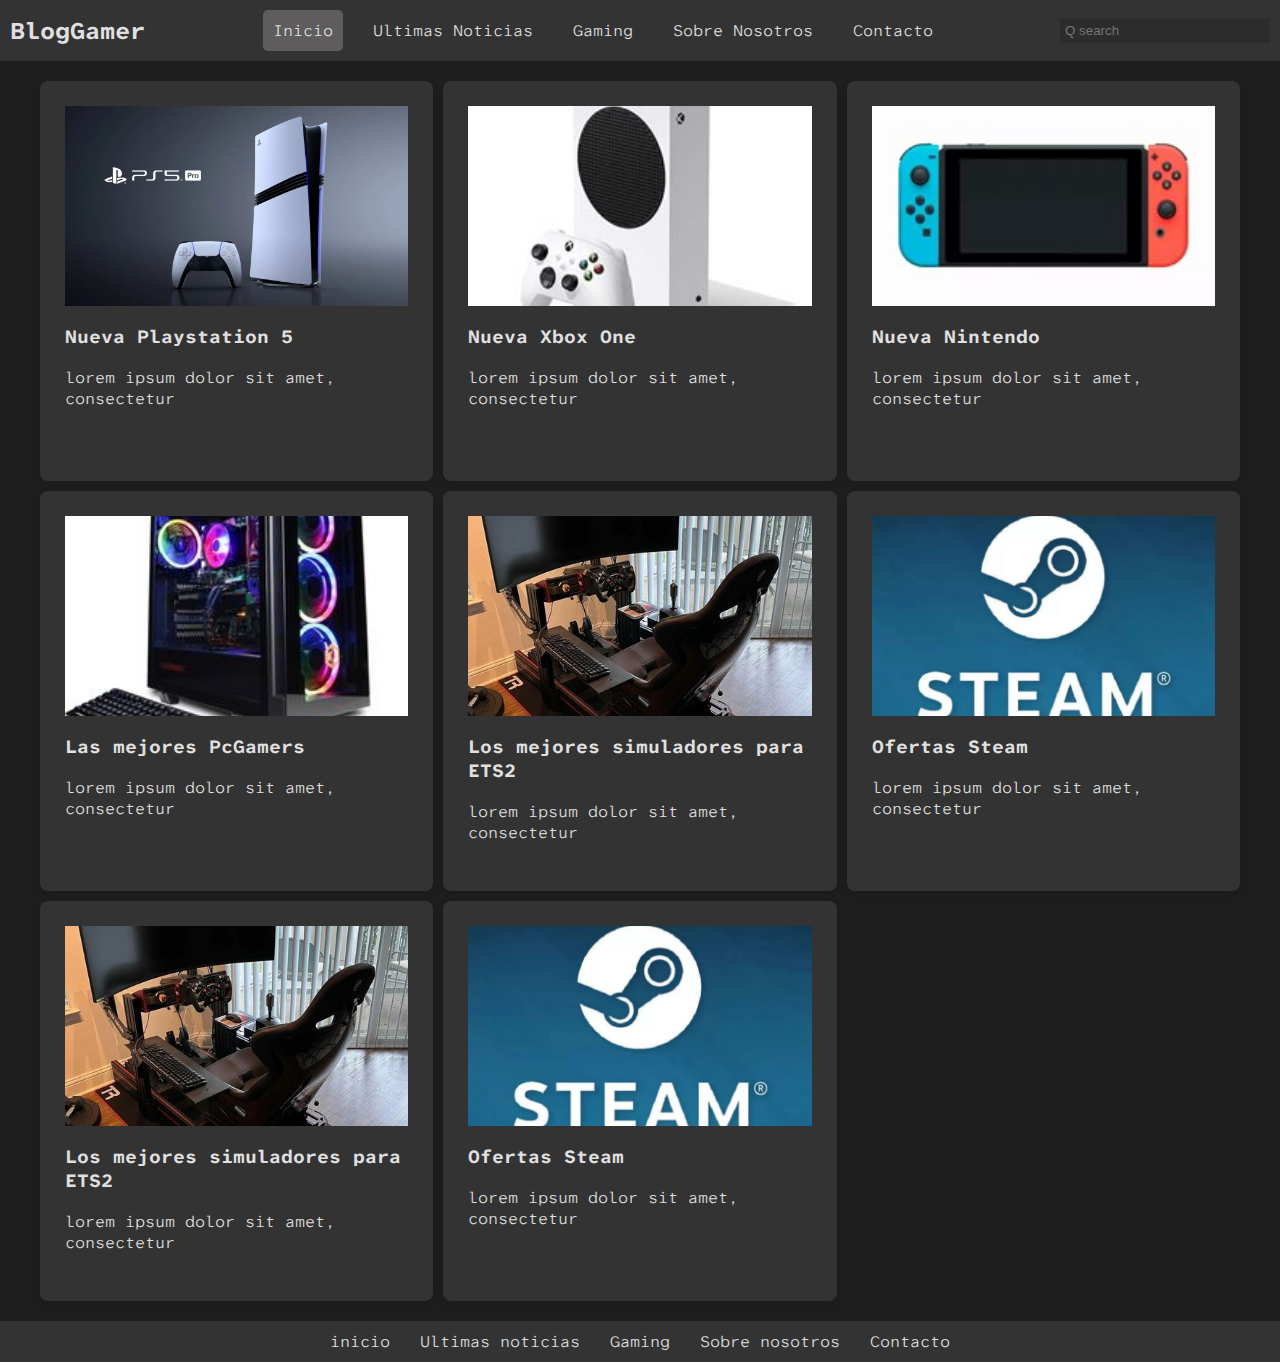
<file: index.html>
<!DOCTYPE html>
<html lang="es">
<head>
    <meta charset="UTF-8">
    <meta name="viewport" content="width=device-width, initial-scale=1.0">
    <title>Inicio - BlogGamer</title>
    <link rel="stylesheet" href="css/styles.css">
    <link rel="stylesheet" href="css/styleAvanced.css">
    <link rel="preconnect" href="https://fonts.googleapis.com">
    <link rel="preconnect" href="https://fonts.gstatic.com" crossorigin>
    <link href="https://fonts.googleapis.com/css2?family=Atkinson+Hyperlegible+Mono:ital,wght@0,200..800;1,200..800&family=Inter:ital,opsz,wght@0,14..32,100..900;1,14..32,100..900&display=swap" rel="stylesheet">
<!--Proyecto Belmaña-->
</head>
<body>
    <header class="header">
        <div class="header-bottom">
            <div class="logo">
                <a href="index.html">
                    <span>BlogGamer</span>
                </a>
            </div>
            <nav class="nav-main">
                <a href="index.html" class="active">Inicio</a>
                <a href="ultimas-noticias.html">Ultimas Noticias</a>
                <a href="gaming.html">Gaming</a>
                <a href="sobre-nosotros.html">Sobre Nosotros</a>
                <a href="contacto.html">Contacto</a>
            </nav>
            <div class="search-input">
                <input type="text" placeholder="Q search">
            </div>
        </div>
    </header>
    <main class="main-content home">
        <div class="news-grid">
            <article class="news-item">
                <img src="img/play5.jpg" alt="play5" class="news-image">
                <h3>Nueva Playstation 5</h3>
                <p>lorem ipsum dolor sit amet, consectetur</p>
            </article>
            <article class="news-item">
                <img src="img/xbox.jpg" alt="xbox" class="news-image">
                <h3>Nueva Xbox One</h3>
                <p>lorem ipsum dolor sit amet, consectetur</p>
            </article>
            <article class="news-item">
                <img src="img/nintendo.jpg" alt="nintendo" class="news-image">
                <h3>Nueva Nintendo</h3>
                <p>lorem ipsum dolor sit amet, consectetur</p>
            </article>
            <article class="news-item">
                <img src="img/Pcgamer.jpg" alt="Pcgamer" class="news-image">
                <h3>Las mejores PcGamers</h3>
                <p>lorem ipsum dolor sit amet, consectetur</p>
            </article>
            <article class="news-item">
                <img src="img/simulador.jpg" alt="simulador" class="news-image">
                <h3>Los mejores simuladores para ETS2</h3>
                <p>lorem ipsum dolor sit amet, consectetur</p>
            </article>
            <article class="news-item">
                <img src="img/steam.jpg" alt="steam" class="news-image">
                <h3>Ofertas Steam</h3>
                <p>lorem ipsum dolor sit amet, consectetur</p>
            </article>
             <article class="news-item">
                <img src="img/simulador.jpg" alt="simulador" class="news-image">
                <h3>Los mejores simuladores para ETS2</h3>
                <p>lorem ipsum dolor sit amet, consectetur</p>
            </article>
            <article class="news-item">
                <img src="img/steam.jpg" alt="steam" class="news-image">
                <h3>Ofertas Steam</h3>
                <p>lorem ipsum dolor sit amet, consectetur</p>
            </article>
        </div>
       
    </main>
    <footer class="footer">
        <a href="index.html">inicio</a>
        <a href="ultimas-noticias.html">Ultimas noticias</a>
        <a href="gaming.html">Gaming</a>
        <a href="sobre-nosotros.html">Sobre nosotros</a>
        <a href="contacto.html">Contacto</a>
    </footer>
</body>
</html>
</file>
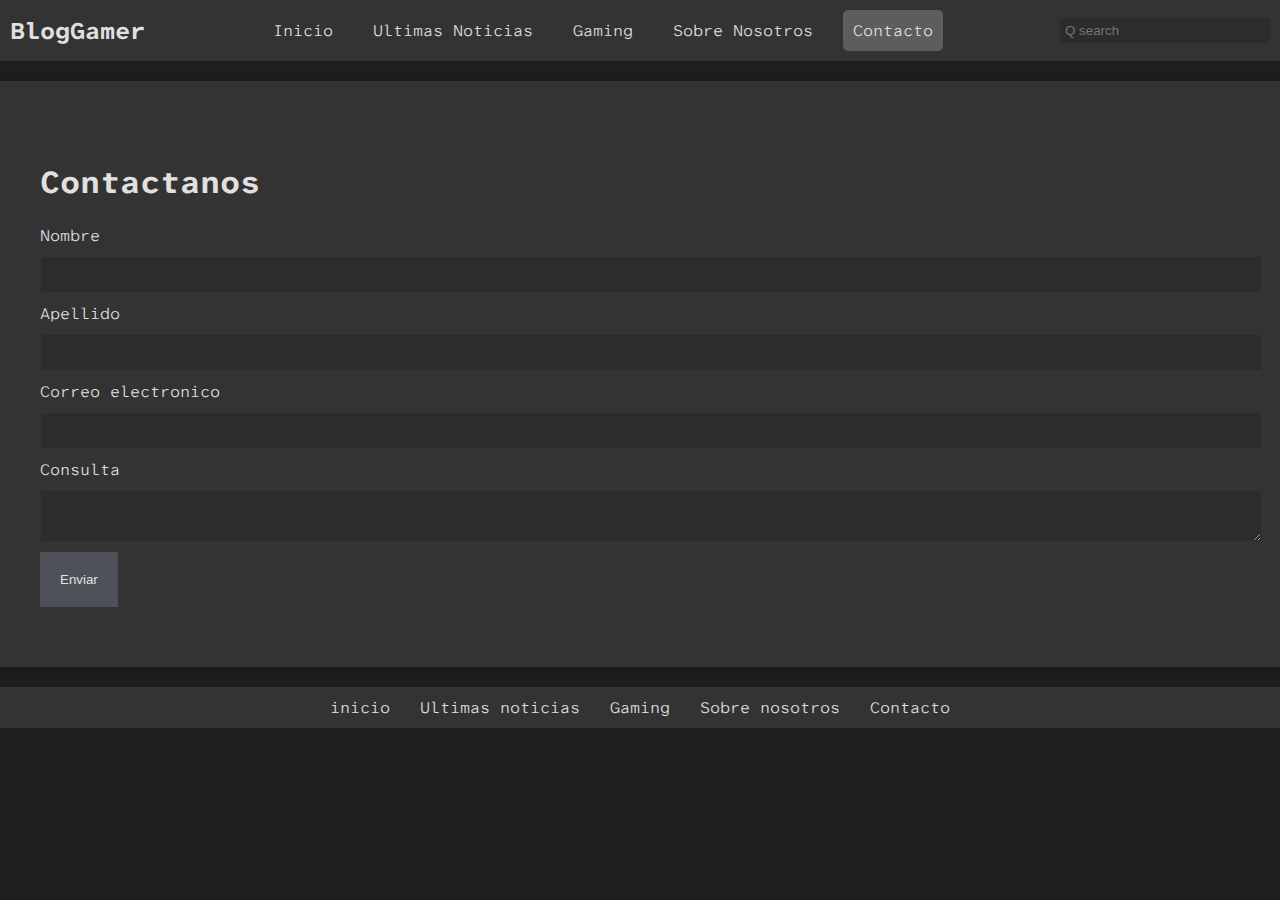
<file: contacto.html>
<!DOCTYPE html>
<html lang="es">
<head>
    <meta charset="UTF-8">
    <meta name="viewport" content="width=device-width, initial-scale=1.0">
    <title>Contacto - BlogGamer</title>
    <link rel="stylesheet" href="css/styles.css">
    <link rel="stylesheet" href="css/styleAvanced.css">
    <link rel="preconnect" href="https://fonts.googleapis.com">
    <link rel="preconnect" href="https://fonts.gstatic.com" crossorigin>
    <link href="https://fonts.googleapis.com/css2?family=Atkinson+Hyperlegible+Mono:ital,wght@0,200..800;1,200..800&family=Inter:ital,opsz,wght@0,14..32,100..900;1,14..32,100..900&display=swap" rel="stylesheet">
    <!--Proyecto Belmaña-->
</head>
<body>
    <header class="header">
        <div class="header-bottom">
            <div class="logo">
                <a href="index.html">
                    <span>BlogGamer</span>
                </a>
            </div>
            <nav class="nav-main">
                <a href="index.html">Inicio</a>
                <a href="ultimas-noticias.html">Ultimas Noticias</a>
                <a href="gaming.html">Gaming</a>
                <a href="sobre-nosotros.html">Sobre Nosotros</a>
                <a href="contacto.html" class="active">Contacto</a>
            </nav>
            <div class="search-input">
                <input type="text" placeholder="Q search">
            </div>
        </div>
    </header>
    <main class="main-content contacto">
        <section class="contact-form">
            <h1>Contactanos</h1>
            <form>
                <label for="nombre">Nombre</label>
                <input type="text" id="nombre" name="nombre">

                <label for="apellido">Apellido</label>
                <input type="text" id="apellido" name="apellido">

                <label for="email">Correo electronico</label>
                <input type="email" id="email" name="email">

                <label for="consulta">Consulta</label>
                <textarea id="consulta" name="consulta"></textarea>

                <button type="submit">Enviar</button>
            </form>
        </section>
        
    </main>
    <footer class="footer">
        <a href="index.html">inicio</a>
        <a href="ultimas-noticias.html">Ultimas noticias</a>
        <a href="gaming.html">Gaming</a>
        <a href="sobre-nosotros.html">Sobre nosotros</a>
        <a href="contacto.html">Contacto</a>
    </footer>
</body>
</html>
</file>
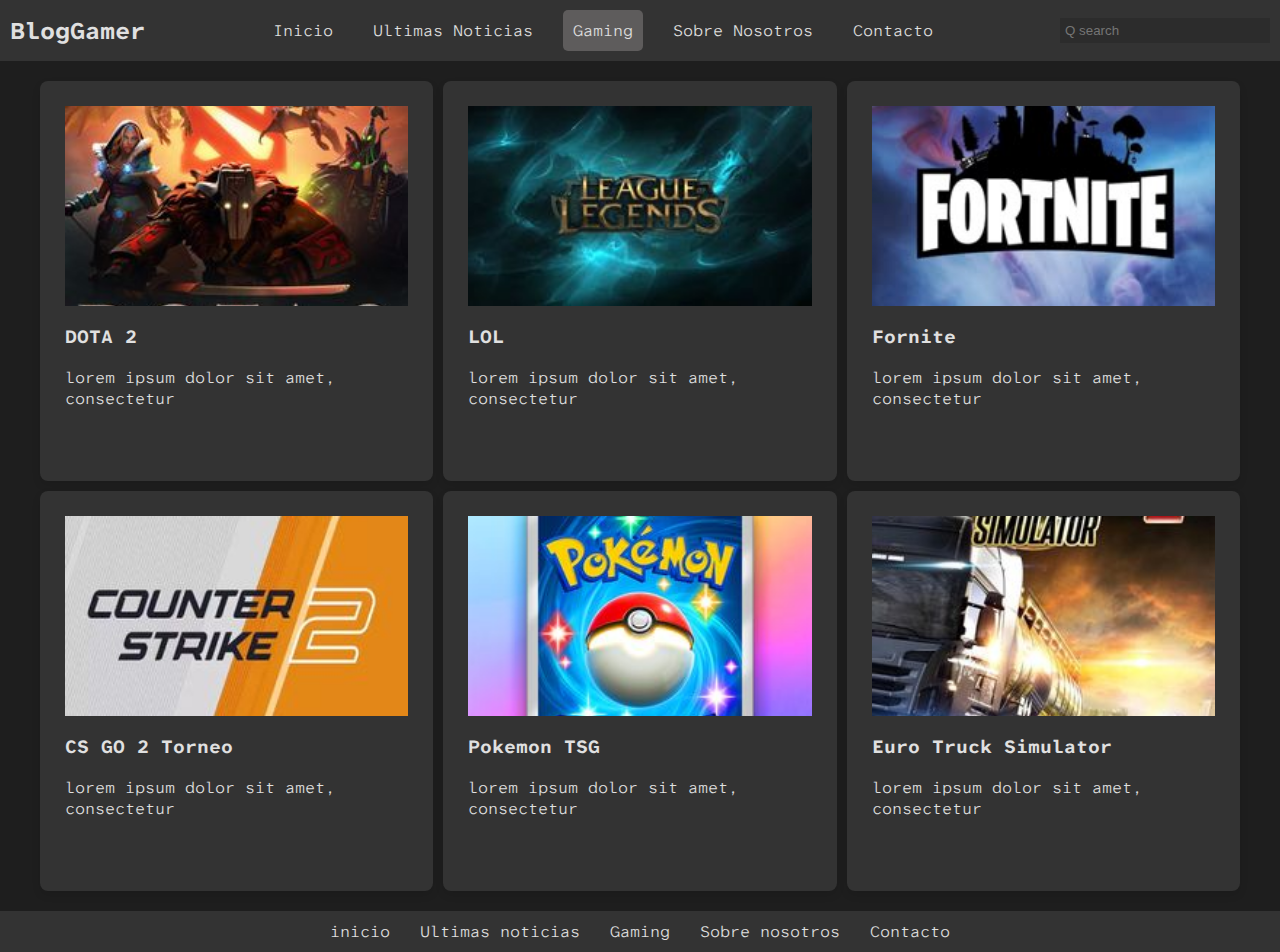
<file: gaming.html>
<!DOCTYPE html>
<html lang="es">
<head>
    <meta charset="UTF-8">
    <meta name="viewport" content="width=device-width, initial-scale=1.0">
    <title>Gaming - BlogGamer</title>
    <link rel="stylesheet" href="css/styles.css">
    <link rel="stylesheet" href="css/styleAvanced.css">
    <link rel="preconnect" href="https://fonts.googleapis.com">
    <link rel="preconnect" href="https://fonts.gstatic.com" crossorigin>
    <link href="https://fonts.googleapis.com/css2?family=Atkinson+Hyperlegible+Mono:ital,wght@0,200..800;1,200..800&family=Inter:ital,opsz,wght@0,14..32,100..900;1,14..32,100..900&display=swap" rel="stylesheet">
    <!--Proyecto Belmaña-->
</head>
<body>
    <header class="header">
        <div class="header-bottom">
            <div class="logo">
                <a href="index.html">
                    <span>BlogGamer</span>
                </a>
            </div>
            <nav class="nav-main">
                <a href="index.html">Inicio</a>
                <a href="ultimas-noticias.html">Ultimas Noticias</a>
                <a href="gaming.html" class="active">Gaming</a>
                <a href="sobre-nosotros.html">Sobre Nosotros</a>
                <a href="contacto.html">Contacto</a>
            </nav>
            <div class="search-input">
                <input type="text" placeholder="Q search">
            </div>
        </div>
    </header>
    <main class="main-content gaming">
        <div class="games-grid">
            <article class="game-item">
                <img src="img/dota2.jpg" alt="Imagen de DOTA 2" class="game-image">
                <h3>DOTA 2</h3>
                <p>lorem ipsum dolor sit amet, consectetur</p>
            </article>
            <article class="game-item">
                <img src="img/LOL.jpg" alt="Imagen de LOL" class="game-image">
                <h3>LOL</h3>
                <p>lorem ipsum dolor sit amet, consectetur</p>
            </article>
            <article class="game-item">
                <img src="img/Fornite.jpg" alt="Imagen de Fornite" class="game-image">
                <h3>Fornite</h3>
                <p>lorem ipsum dolor sit amet, consectetur</p>
            </article>
            <article class="game-item">
                <img src="img/CsGo2.jpg" alt="Imagen de CS GO 2 Torneo" class="game-image">
                <h3>CS GO 2 Torneo</h3>
                <p>lorem ipsum dolor sit amet, consectetur</p>
            </article>
            <article class="game-item">
                <img src="img/Pokemenon.jpg" alt="Imagen de Pokemon TSG" class="game-image">
                <h3>Pokemon TSG</h3>
                <p>lorem ipsum dolor sit amet, consectetur</p>
            </article>
            <article class="game-item">
                <img src="img/ET2.jpg" alt="Imagen de Euro Truck Simulator" class="game-image">
                <h3>Euro Truck Simulator</h3>
                <p>lorem ipsum dolor sit amet, consectetur</p>
            </article>
        </div>
        
    </main>
    <footer class="footer">
        <a href="index.html">inicio</a>
        <a href="ultimas-noticias.html">Ultimas noticias</a>
        <a href="gaming.html">Gaming</a>
        <a href="sobre-nosotros.html">Sobre nosotros</a>
        <a href="contacto.html">Contacto</a>
    </footer>
</body>
</html>
</file>
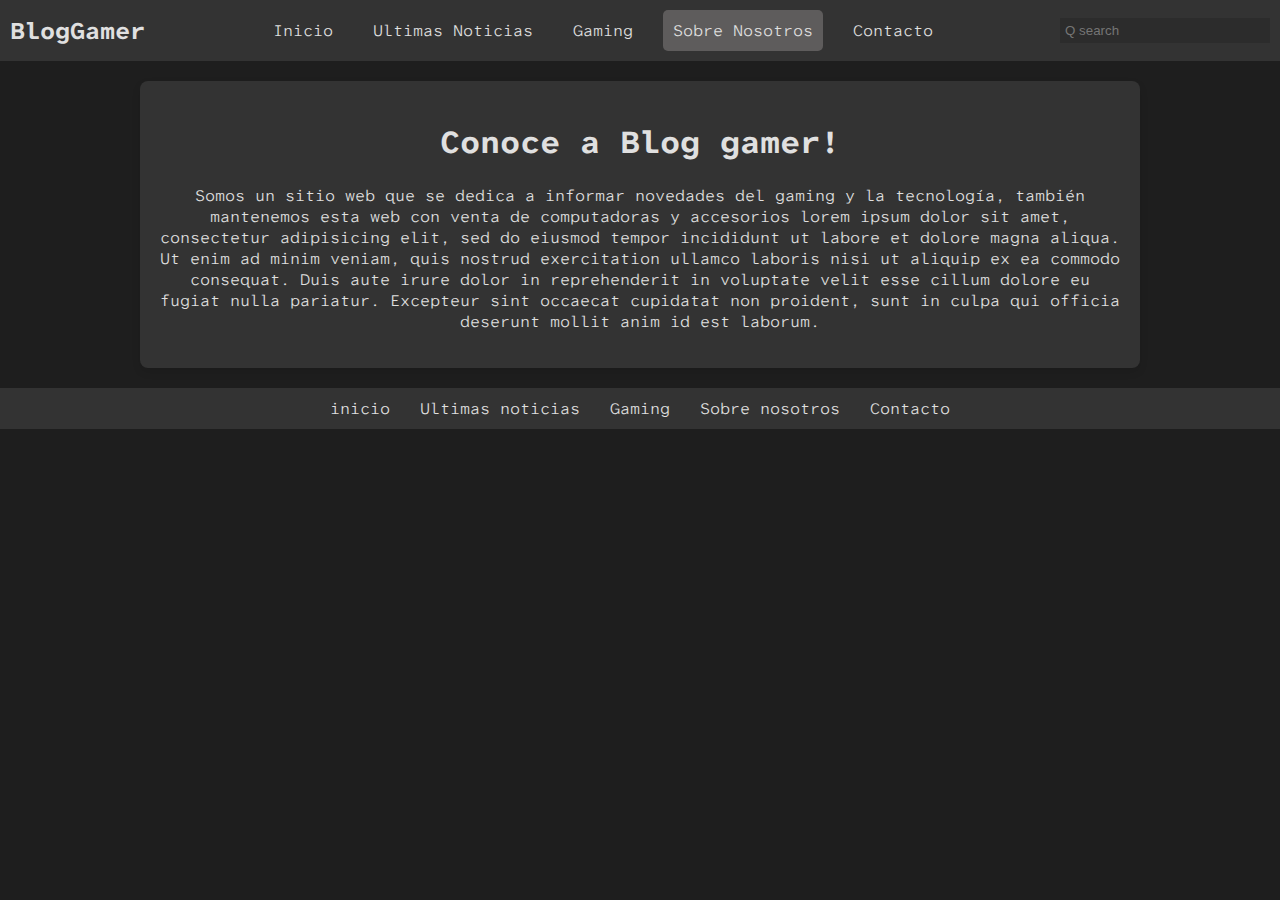
<file: sobre-nosotros.html>
<!DOCTYPE html>
<html lang="es">
<head>
    <meta charset="UTF-8">
    <meta name="viewport" content="width=device-width, initial-scale=1.0">
    <title>Sobre Nosotros - BlogGamer</title>
    <link rel="stylesheet" href="css/styles.css">
    <link rel="stylesheet" href="css/styleAvanced.css">
    <link rel="preconnect" href="https://fonts.googleapis.com">
    <link rel="preconnect" href="https://fonts.gstatic.com" crossorigin>
    <link href="https://fonts.googleapis.com/css2?family=Atkinson+Hyperlegible+Mono:ital,wght@0,200..800;1,200..800&family=Inter:ital,opsz,wght@0,14..32,100..900;1,14..32,100..900&display=swap" rel="stylesheet">
    <!--Proyecto Belmaña-->
</head>
<body>
<header class="header">
  <div class="header-bottom">
    <div class="logo">
      <a href="index.html">
        <span>BlogGamer</span>
      </a>
    </div>

    <!-- Botón hamburguesa -->
    <button class="menu-toggle" id="menu-toggle">&#9776;</button>

    <nav class="nav-main" id="nav-main">
      <a href="index.html" class="active">Inicio</a>
      <a href="ultimas-noticias.html">Ultimas Noticias</a>
      <a href="gaming.html">Gaming</a>
      <a href="sobre-nosotros.html">Sobre Nosotros</a>
      <a href="contacto.html">Contacto</a>
    </nav>

    <div class="search-input">
      <input type="text" placeholder="Q search">
    </div>
  </div>
</header>

    <main class="main-content sobre-nosotros">
        <section class="about-us">
            <h1>Conoce a Blog gamer!</h1>
            <p>Somos un sitio web que se dedica a informar novedades del gaming y la tecnología, también mantenemos esta web con venta de computadoras y accesorios lorem ipsum dolor sit amet, consectetur adipisicing elit, sed do eiusmod tempor incididunt ut labore et dolore magna aliqua. Ut enim ad minim veniam, quis nostrud exercitation ullamco laboris nisi ut aliquip ex ea commodo consequat. Duis aute irure dolor in reprehenderit in voluptate velit esse cillum dolore eu fugiat nulla pariatur. Excepteur sint occaecat cupidatat non proident, sunt in culpa qui officia deserunt mollit anim id est laborum.</p>
        </section>
      
    </main>
    <footer class="footer">
        <a href="index.html">inicio</a>
        <a href="ultimas-noticias.html">Ultimas noticias</a>
        <a href="gaming.html">Gaming</a>
        <a href="sobre-nosotros.html">Sobre nosotros</a>
        <a href="contacto.html">Contacto</a>
    </footer>
<script>
  // Lógica para abrir/cerrar el menú hamburguesa
  const menuToggle = document.getElementById('menu-toggle');
  const navMain = document.querySelector('.nav-main');

  menuToggle.addEventListener('click', () => {
    navMain.classList.toggle('show');
  });

  // Lógica para marcar dinámicamente el enlace activo
  const links = document.querySelectorAll('.nav-main a');
  const currentPage = window.location.pathname.split('/').pop();

  links.forEach(link => {
    const linkPage = link.getAttribute('href');
    if (linkPage === currentPage) {
      link.classList.add('active');
    } else {
      link.classList.remove('active');
    }
  });
</script>
</body>
</html>
</file>
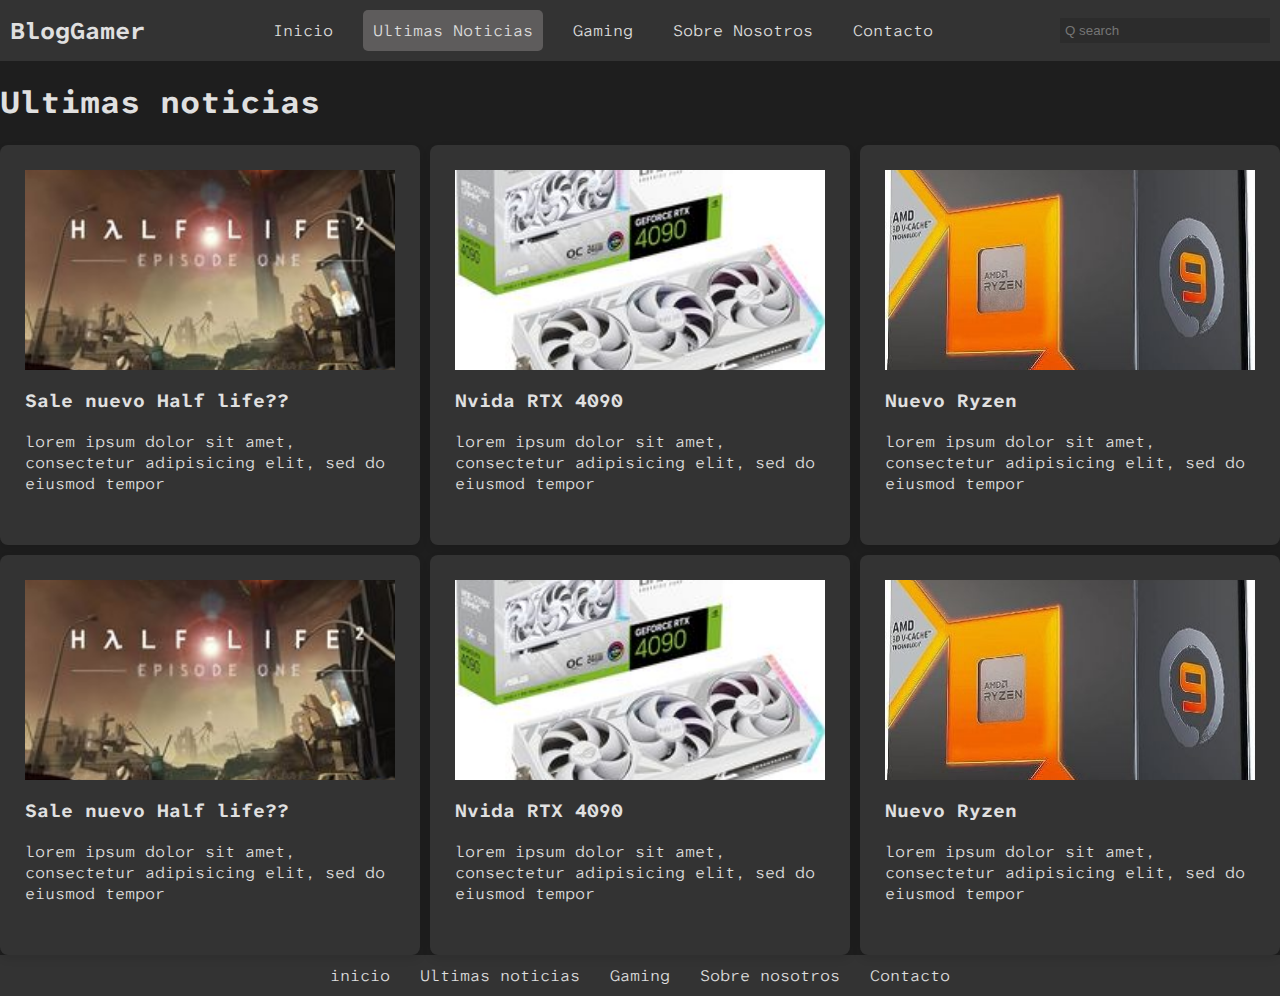
<file: ultimas-noticias.html>
<!DOCTYPE html>
<html lang="es">
<head>
    <meta charset="UTF-8">
    <meta name="viewport" content="width=device-width, initial-scale=1.0">
    <title>Últimas Noticias - BlogGamer</title>
    <link rel="stylesheet" href="css/styles.css">
    <link rel="stylesheet" href="css/styleAvanced.css">
    <link rel="preconnect" href="https://fonts.googleapis.com">
    <link rel="preconnect" href="https://fonts.gstatic.com" crossorigin>
    <link href="https://fonts.googleapis.com/css2?family=Atkinson+Hyperlegible+Mono:ital,wght@0,200..800;1,200..800&family=Inter:ital,opsz,wght@0,14..32,100..900;1,14..32,100..900&display=swap" rel="stylesheet">
    <!--Proyecto Belmaña-->
</head>
<body>
    <header class="header">
        <div class="header-bottom">
            <div class="logo">
                <a href="index.html">
                    <span>BlogGamer</span>
                </a>
            </div>
            <nav class="nav-main">
                <a href="index.html">Inicio</a>
                <a href="ultimas-noticias.html" class="active">Ultimas Noticias</a>
                <a href="gaming.html">Gaming</a>
                <a href="sobre-nosotros.html">Sobre Nosotros</a>
                <a href="contacto.html">Contacto</a>
            </nav>
            <div class="search-input">
                <input type="text" placeholder="Q search">
            </div>
        </div>
    </header>
    <main class="main-content ultimas-noticias">
        <section class="news-section">
            <h1>Ultimas noticias</h1>
            <div class="news-grid">
                <article class="news-item">
                    <img src="img/Half.jpg" alt="Half life" class="news-image">
                    <h3>Sale nuevo Half life??</h3>
                    <p>lorem ipsum dolor sit amet, consectetur adipisicing elit, sed do eiusmod tempor</p>
                </article>
                <article class="news-item">
                    <img src="img/RTX4090.jpg" alt="RTX4090" class="news-image">
                    <h3>Nvida RTX 4090</h3>
                    <p>lorem ipsum dolor sit amet, consectetur adipisicing elit, sed do eiusmod tempor</p>
                </article>
                <article class="news-item">
                    <img src="img/Ryzen.jpg" alt="Ryzen" class="news-image">
                    <h3>Nuevo Ryzen </h3>
                    <p>lorem ipsum dolor sit amet, consectetur adipisicing elit, sed do eiusmod tempor</p>
                </article>
                  <article class="news-item">
                    <img src="img/Half.jpg" alt="Half life" class="news-image">
                    <h3>Sale nuevo Half life??</h3>
                    <p>lorem ipsum dolor sit amet, consectetur adipisicing elit, sed do eiusmod tempor</p>
                </article>
                <article class="news-item">
                    <img src="img/RTX4090.jpg" alt="RTX4090" class="news-image">
                    <h3>Nvida RTX 4090</h3>
                    <p>lorem ipsum dolor sit amet, consectetur adipisicing elit, sed do eiusmod tempor</p>
                </article>
                <article class="news-item">
                    <img src="img/Ryzen.jpg" alt="Ryzen" class="news-image">
                    <h3>Nuevo Ryzen </h3>
                    <p>lorem ipsum dolor sit amet, consectetur adipisicing elit, sed do eiusmod tempor</p>
                </article>
            </div>
        </section>
        
    </main>
    <footer class="footer">
        <a href="index.html">inicio</a>
        <a href="ultimas-noticias.html">Ultimas noticias</a>
        <a href="gaming.html">Gaming</a>
        <a href="sobre-nosotros.html">Sobre nosotros</a>
        <a href="contacto.html">Contacto</a>
    </footer>
</body>
</html>
</file>
<file: css/styles.css>
@charset "UTF-8";
:root {
  --fondo-principal: #1e1e1e;
  --texto-principal: #e0e0e0;
  --texto-secundario: #aaaaaa;
  --acento-activo: #5e5c5c;
  --hover-menu-nav: #2c2c2c;
  --borde-separacion: #333333;
  --boton-destacado: #4d5157;
  --hover-boton: #4d5157;
}

/* Generales */
body {
  font-family: "Atkinson Hyperlegible Mono", sans-serif;
  font-optical-sizing: auto;
  font-weight: 300;
  font-style: normal;
  margin: 0;
  padding: 0;
  background-color: var(--fondo-principal);
  color: var(--texto-principal);
}

/* Header */
.header {
  background-color: var(--borde-separacion);
  padding: 10px;
}
.header .header-bottom {
  display: flex;
  justify-content: space-between;
  align-items: center;
}

/* Logo */
.logo a {
  text-decoration: none;
  color: inherit;
}

.logo span {
  font-size: 1.5em;
  font-weight: bold;
}

/* Botón hamburguesa */
.menu-toggle {
  display: none;
  background: none;
  border: none;
  font-size: 2rem;
  color: var(--texto-principal);
  cursor: pointer;
}

/* Navegación */
.nav-main {
  display: flex;
  gap: 20px;
}
.nav-main a {
  color: var(--texto-principal);
  text-decoration: none;
  padding: 10px;
}
.nav-main a.active {
  background-color: var(--acento-activo);
  border-radius: 5px;
}
.nav-main a:hover {
  background-color: var(--hover-menu-nav); /* Gris más claro */
  color: var(--texto-principal); /* Gris claro para el texto */
}

/* Buscador */
.search-input input {
  padding: 5px;
  background-color: var(--hover-menu-nav);
  color: var(--texto-principal);
  border: none;
  width: 200px;
}
.search-input input:hover {
  background-color: var(--borde-separacion);
}

/* Contenido principal */
.main-content.home, .main-content.gaming, .main-content.sobre-nosotros, .main-content.contacto {
  padding: 20px;
  display: flex;
  flex-direction: column;
  align-items: center;
  max-width: 1200px;
  margin: 0 auto;
}

/* Grid de noticias y juegos */
.news-grid,
.games-grid {
  display: grid;
  grid-template-columns: repeat(auto-fit, minmax(350px, 1fr));
  gap: 10px;
  width: 100%;
}

/* Ítems de noticias y juegos */
.news-item,
.game-item {
  background-color: var(--borde-separacion);
  padding: 25px;
  border-radius: 8px;
  box-shadow: 0 4px 8px rgba(0, 0, 0, 0.1);
  min-height: 350px;
  transition: transform 0.5s ease, box-shadow 0.5s ease;
}
.news-item:hover,
.game-item:hover {
  transform: translateY(-5px);
  box-shadow: 0 6px 12px rgba(0, 0, 0, 0.2);
}

/* Imagen genérica */
.news-image,
.game-image {
  background-color: var(--borde-separacion);
  height: 200px;
  width: 100%;
  max-width: 100%;
  object-fit: cover;
  display: block;
}

/* Sección Sobre Nosotros */
.about-us {
  background-color: var(--borde-separacion);
  padding: 20px;
  width: 80%;
  text-align: center;
  border-radius: 8px;
}

/* Contacto */
.contact-form {
  background-color: var(--borde-separacion);
  padding: 60px;
  width: 100%;
  border-radius: 8px;
}
.contact-form label,
.contact-form input,
.contact-form textarea {
  display: block;
  width: 100%;
  margin-bottom: 10px;
}
.contact-form input,
.contact-form textarea {
  padding: 10px;
  border: 1px solid var(--borde-separacion);
  background-color: var(--hover-menu-nav);
  color: var(--texto-principal);
}
.contact-form button {
  background-color: var(--boton-destacado);
  color: var(--texto-principal);
  padding: 20px 20px;
  border: none;
  cursor: pointer;
}
.contact-form button:hover {
  background-color: var(--hover-boton);
}

/* Footer */
.footer {
  background-color: var(--borde-separacion);
  padding: 10px;
  text-align: center;
}
.footer a {
  color: var(--texto-principal);
  text-decoration: none;
  margin: 0 10px;
}

.nav-main ul,
.footer ul {
  list-style: none;
  padding: 0;
  margin: 0;
}

/* Responsive */
@media (max-width: 768px) {
  .header .header-bottom {
    flex-direction: column;
    align-items: flex-start;
  }
  .menu-toggle {
    display: block;
    margin-left: auto;
  }
  .nav-main {
    display: none;
    flex-direction: column;
    width: 100%;
    background-color: var(--borde-separacion);
    padding: 10px;
    gap: 10px;
  }
  .nav-main.active {
    display: flex;
  }
  .search-input input {
    width: 100%;
  }
  .news-grid,
  .games-grid {
    grid-template-columns: 1fr;
  }
  .main-content {
    padding: 10px;
  }
}

/*# sourceMappingURL=styles.css.map */
</file>
<file: css/styleAvanced.css>
/* advanced.css - Efectos, transiciones, responsive, grid/flexbox */

/* Efectos en navegación */
.nav-main a {
    transition: background-color 0.3s ease, transform 0.3s ease;
}

.nav-main a:hover {
    background-color: #007bff;
    border-radius: 5px;
    transform: scale(1.05);
}

/* Hover en buscador */
.search-input input:hover {
    background-color: #666;
}

/* Hover en tarjetas de contenido */
.news-item, .game-item, .about-us, .contact-form {
    border-radius: 8px;
    box-shadow: 0 4px 8px rgba(0, 0, 0, 0.1);
    transition: transform 0.3s ease, box-shadow 0.3s ease;
}

.news-item:hover,
.game-item:hover,
.about-us:hover,
.contact-form:hover {
    transform: translateY(-5px);
    box-shadow: 0 6px 12px rgba(0, 0, 0, 0.2);
}

/* Estilos de layout avanzado */
.container {
    display: grid;
    grid-template-columns: 1fr;
    grid-template-areas:
        "header"
        "main"
        "footer";
}

/* Responsive design */
@media (min-width: 768px) {
    .container {
        grid-template-columns: 1fr 3fr;
        grid-template-areas:
            "header header"
            "sidebar main"
            "footer footer";
    }

    .sidebar {
        background-color: #444;
        padding: 20px;
        border-radius: 8px;
    }
}

@media (max-width: 767px) {
    .search-input input {
        width: 100%;
    }

    .news-grid,
    .games-grid {
        grid-template-columns: 1fr;
    }

    .main-content {
        padding: 10px;
    }
}
</file>
